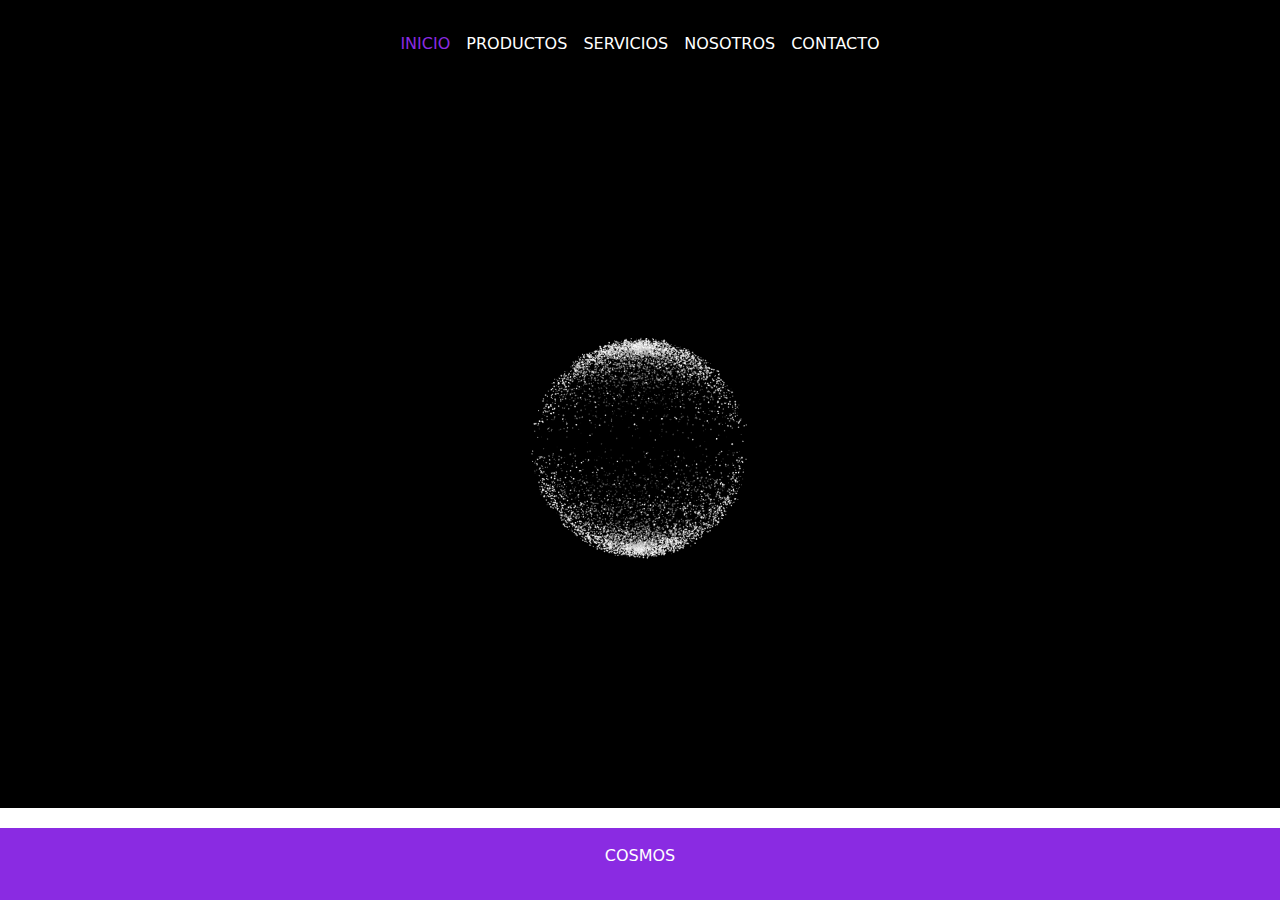
<file: index.html>
<!DOCTYPE html>
<html lang="es">

<head>
    <meta charset="UTF-8">
    <meta name="description" content="Transformamos datos en insights estratégicos con Data Science y Machine Learning. Descubre cómo nuestras soluciones de IoT impulsan la innovación tecnológica.">
    <meta name="keywords" content="Data Science, Machine Learning, Internet de las Cosas, IoT, Innovación tecnológica, Insights estratégicos, Soluciones avanzadas.">
    <meta http-equiv="X-UA-Compatible" content="ie=edge">
    <meta name="viewport" content="width=device-width, initial-scale=1.0">
    <title>Cosmos</title>
    <link rel="shortcut icon" href="./assets/icons/Favicon.svg" type="image/x-icon">

    <link rel="stylesheet" href="./css/bootstrap.min.css">
    <link rel="stylesheet" href="./css/style.css">

</head>

<body class="body-pages">
    <header class="header d-flex justify-content-md-center">
        <nav class="navbar navbar-expand-lg">
            <div class="container-fluid container-color">
                <button class="navbar-toggler toggler-color" type="button" data-bs-toggle="collapse"
                    data-bs-target="#navbarSupportedContent" aria-controls="navbarSupportedContent"
                    aria-expanded="false" aria-label="Toggle navigation">
                    <span class="navbar-toggler-icon"></span>
                </button>
                <div class="collapse navbar-collapse" id="navbarSupportedContent">
                    <ul class="navbar-nav me-auto mb-2 mb-lg-0">
                        <li class="nav-item">
                            <a class="nav-link link-active" aria-current="page" href="./index.html">INICIO</a>
                        </li>
                        <li class="nav-item">
                            <a class="nav-link" href="./pages/productos.html">PRODUCTOS</a>
                        </li>
                        <li class="nav-item">
                            <a class="nav-link" href="./pages/servicios.html">SERVICIOS</a>
                        </li>
                        <li class="nav-item">
                            <a class="nav-link" href="./pages/nosotros.html">NOSOTROS</a>
                        </li>
                        <li class="nav-item">
                            <a class="nav-link" href="./pages/contacto.html">CONTACTO</a>
                        </li>
                    </ul>
                </div>
            </div>
        </nav>
    </header>

    <main class="main-inicio">
        <img src="./assets/images/ImagenInicio.gif" class="img-inicio" alt="particulas en el cosmos">
    </main>

    <footer class="footer-cosmos">
        <p>COSMOS</p>
    </footer>



    <script src="./js/bootstrap.bundle.min.js"></script>
</body>

</html>
</file>
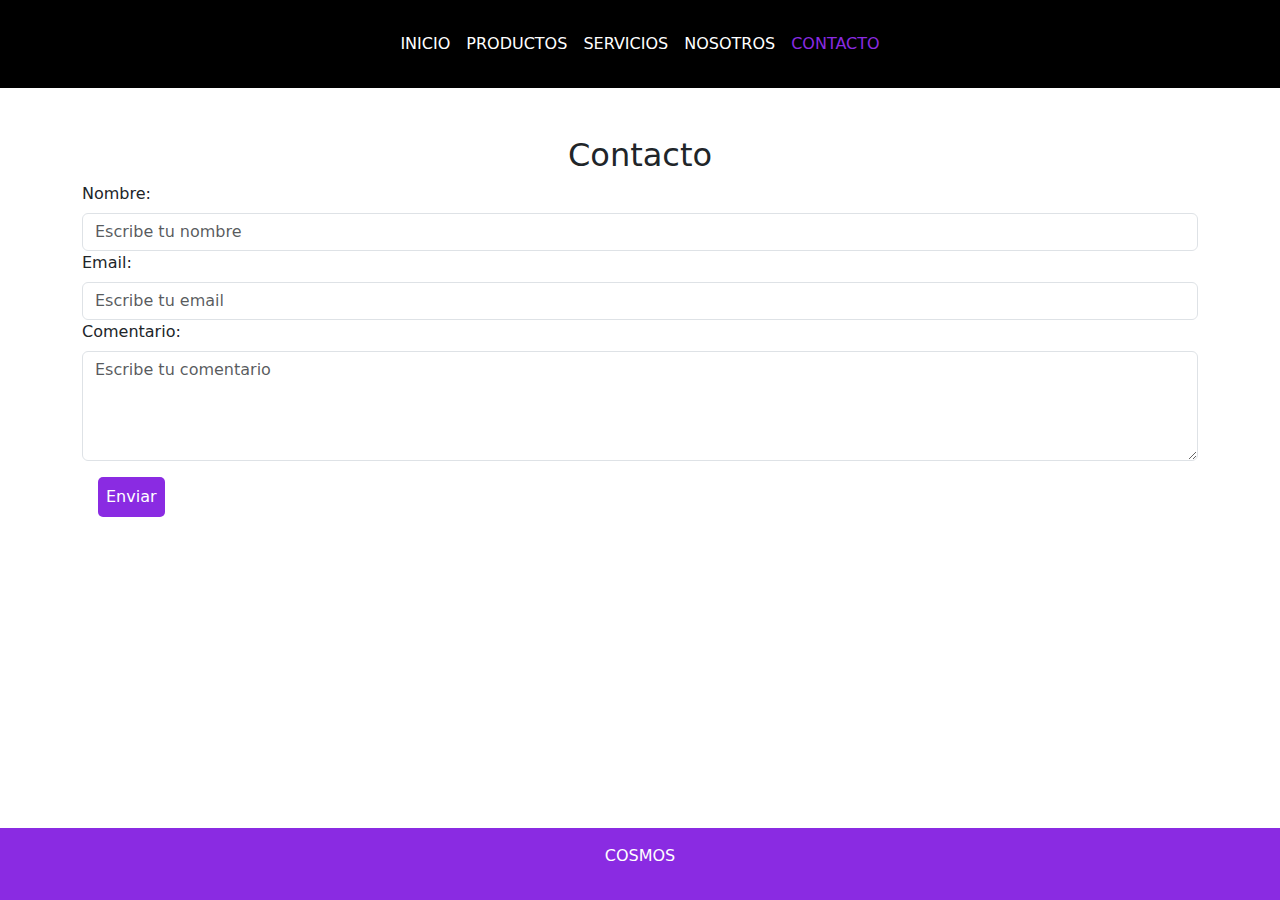
<file: pages/contacto.html>
<!DOCTYPE html>
<html lang="es">

<head>
    <meta charset="UTF-8">
    <meta name="description" content="Contáctanos para explorar cómo nuestras soluciones en Data Science, Machine Learning e IoT pueden beneficiar a tu negocio. Estamos aquí para ayudarte.">
    <meta name="keywords" content="Contacto, Soluciones, Data Science, Machine Learning, IoT, Beneficios, Ayuda, Negocio.">
    <meta http-equiv="X-UA-Compatible" content="ie=edge">
    <meta name="viewport" content="width=device-width, initial-scale=1.0">
    <title>Cosmos</title>
    <link rel="shortcut icon" href="../assets/icons/Favicon.svg" type="image/x-icon">

    <link rel="stylesheet" href="../css/bootstrap.min.css">
    <link rel="stylesheet" href="../css/style.css">
</head>

<body class="body-pages">
    <header class="header d-flex justify-content-md-center">
        <nav class="navbar navbar-expand-lg">
            <div class="container-fluid container-color">
                <button class="navbar-toggler toggler-color" type="button" data-bs-toggle="collapse"
                    data-bs-target="#navbarSupportedContent" aria-controls="navbarSupportedContent"
                    aria-expanded="false" aria-label="Toggle navigation">
                    <span class="navbar-toggler-icon"></span>
                </button>
                <div class="collapse navbar-collapse" id="navbarSupportedContent">
                    <ul class="navbar-nav me-auto mb-2 mb-lg-0">
                        <li class="nav-item">
                            <a class="nav-link" aria-current="page" href="../index.html">INICIO</a>
                        </li>
                        <li class="nav-item">
                            <a class="nav-link" href="../pages/productos.html">PRODUCTOS</a>
                        </li>
                        <li class="nav-item">
                            <a class="nav-link" href="../pages/servicios.html">SERVICIOS</a>
                        </li>
                        <li class="nav-item">
                            <a class="nav-link" href="../pages/nosotros.html">NOSOTROS</a>
                        </li>
                        <li class="nav-item">
                            <a class="nav-link link-active" href="../pages/contacto.html">CONTACTO</a>
                        </li>
                    </ul>
                </div>
            </div>
        </nav>
    </header>


    <main class="container mt-5 main__contacto">
        <div class="row">
            <div class="col-sm-12 col-md-12">
                <h2 class="d-flex justify-content-md-center page-title">Contacto</h2>
            </div>
            <div>
                <form>
                    <div class="form-group form-group-autosetting">
                        <label for="nombre">Nombre:</label>
                        <input type="text" class="form-control" id="nombre" placeholder="Escribe tu nombre">
                    </div>

                    <div class="form-group form-group-autosetting">
                        <label for="email">Email:</label>
                        <input type="email" class="form-control" id="email" placeholder="Escribe tu email">
                    </div>

                    <div class="form-group form-group-autosetting">
                        <label for="comentario">Comentario:</label>
                        <textarea class="form-control" id="comentario" rows="4"
                            placeholder="Escribe tu comentario"></textarea>
                    </div>

                    <button type="submit" class="btn-primary">Enviar</button>
                </form>
            </div>
        </div>
    </main>

    <footer class="footer-cosmos">
        <p>COSMOS</p>
    </footer>

    <script src="../js/bootstrap.bundle.min.js"></script>
</body>
</html>
</file>
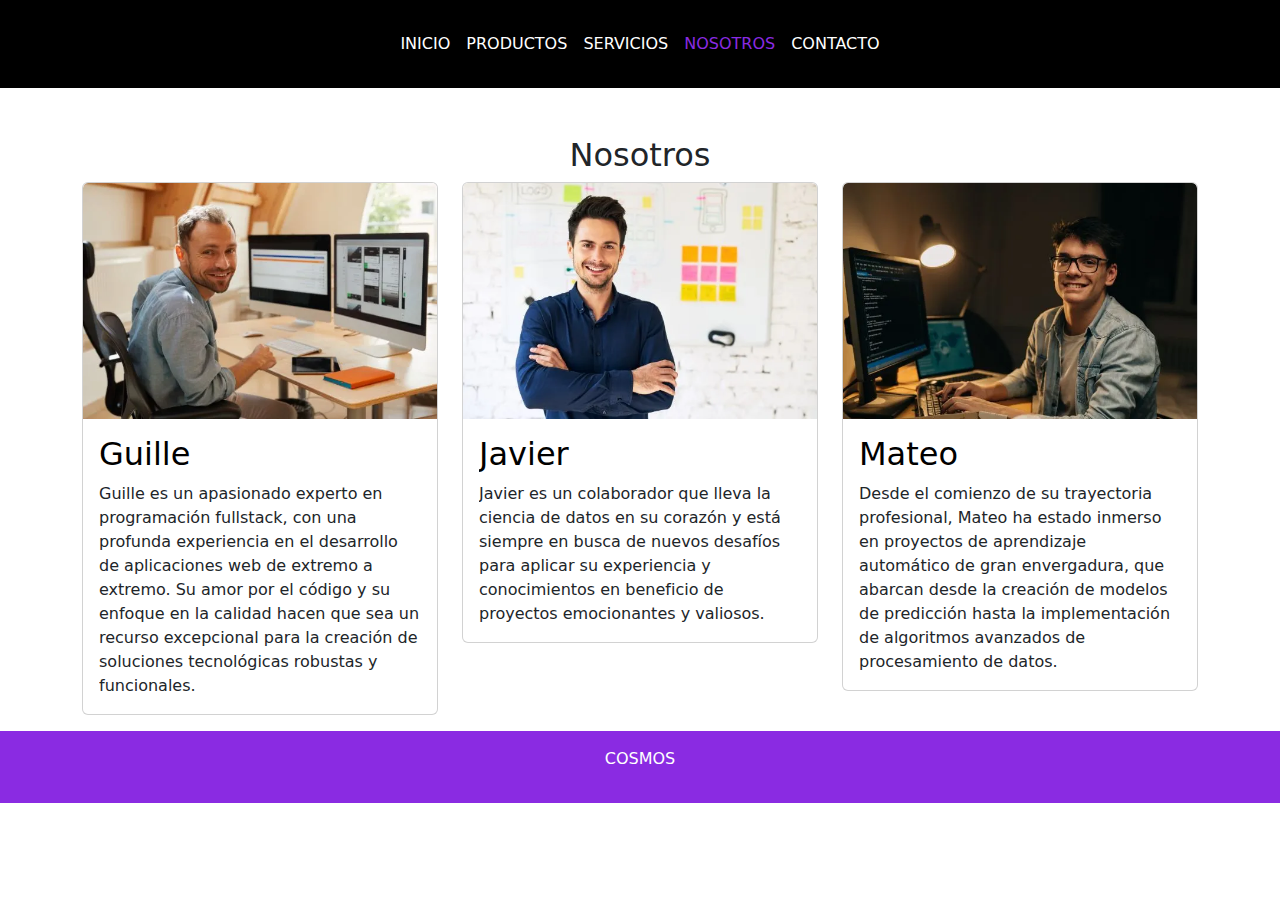
<file: pages/nosotros.html>
<!DOCTYPE html>
<html lang="es">

<head>
    <meta charset="UTF-8">
    <meta name="description"
        content="Conoce a nuestro equipo de colaboradores, profesionales y expertos en Data Science, Machine Learning e Internet de las Cosas. Impulsamos la excelencia tecnológica.">
    <meta name="keywords"
        content="Nosotros, Equipo, Colaboradores, Profesionales, Expertos, Data Science, Machine Learning, Internet de las Cosas, Excelencia tecnológica.">
    <meta http-equiv="X-UA-Compatible" content="ie=edge">
    <meta name="viewport" content="width=device-width, initial-scale=1.0">
    <title>Nosotros</title>
    <link rel="shortcut icon" href="../assets/icons/Favicon.svg" type="image/x-icon">


    <link rel="stylesheet" href="https://cdnjs.cloudflare.com/ajax/libs/animate.css/4.1.1/animate.min.css" />
    <link rel="stylesheet" href="../css/bootstrap.min.css">
    <link rel="stylesheet" href="../css/style.css">

</head>

<body class="body-pages">
    <header class="header d-flex justify-content-md-center">
        <nav class="navbar navbar-expand-lg">
            <div class="container-fluid container-color">
                <button class="navbar-toggler toggler-color" type="button" data-bs-toggle="collapse"
                    data-bs-target="#navbarSupportedContent" aria-controls="navbarSupportedContent"
                    aria-expanded="false" aria-label="Toggle navigation">
                    <span class="navbar-toggler-icon"></span>
                </button>
                <div class="collapse navbar-collapse" id="navbarSupportedContent">
                    <ul class="navbar-nav me-auto mb-2 mb-lg-0">
                        <li class="nav-item">
                            <a class="nav-link" aria-current="page" href="../index.html">INICIO</a>
                        </li>
                        <li class="nav-item">
                            <a class="nav-link" href="../pages/productos.html">PRODUCTOS</a>
                        </li>
                        <li class="nav-item">
                            <a class="nav-link" href="../pages/servicios.html">SERVICIOS</a>
                        </li>
                        <li class="nav-item">
                            <a class="nav-link link-active" href="../pages/nosotros.html">NOSOTROS</a>
                        </li>
                        <li class="nav-item">
                            <a class="nav-link" href="../pages/contacto.html">CONTACTO</a>
                        </li>
                    </ul>
                </div>
            </div>
        </nav>
    </header>

    <main class="container mt-5">
        <div class="row">
            <div class="col-sm-12 col-md-12">
                <h2 class="d-flex justify-content-md-center page-title">Nosotros</h2>
            </div>
            <div class="col-md-4 animate__animated animate__backInLeft">
                <div class="card">
                    <img src="../assets/images/colaborador1.webp" class="card-img-top" alt="Guillermo">
                    <div class="card-body">
                        <h2><a class="enlaces" href="enlace1.html">Guille</a></h2>
                        <p class="card-text">Guille es un apasionado experto en programación fullstack, con una profunda
                            experiencia en el desarrollo de aplicaciones web de extremo a extremo. Su amor por el código
                            y su enfoque en la calidad hacen que sea un recurso excepcional para la creación de
                            soluciones tecnológicas robustas y funcionales.</p>
                    </div>
                </div>
            </div>

            <div class="col-md-4 animate__animated animate__backInUp">
                <div class="card">
                    <img src="../assets/images/colaborador2.webp" class="card-img-top" alt="Javier">
                    <div class="card-body">
                        <h2><a class="enlaces" href="enlace2.html">Javier</a></h2>
                        <p class="card-text">Javier es un colaborador que lleva la ciencia de datos en su corazón y está
                            siempre en busca de nuevos desafíos para aplicar su experiencia y conocimientos en beneficio
                            de proyectos emocionantes y valiosos.</p>
                    </div>
                </div>
            </div>

            <div class="col-md-4 animate__animated animate__backInRight">
                <div class="card">
                    <img src="../assets/images/colaborador3.webp" class="card-img-top"
                        alt="Mateo">
                    <div class="card-body">
                        <h2><a class="enlaces" href="enlace3.html">Mateo</a></h2>
                        <p class="card-text">Desde el comienzo de su trayectoria profesional, Mateo ha estado inmerso en
                            proyectos de aprendizaje automático de gran envergadura, que abarcan desde la creación de
                            modelos de predicción hasta la implementación de algoritmos avanzados de procesamiento de
                            datos.</p>
                    </div>
                </div>
            </div>
        </div>
    </main>

    <footer class="footer-pages">
        <p>COSMOS</p>
    </footer>

    <script src="../js/bootstrap.bundle.min.js"></script>
</body>

</html>
</file>
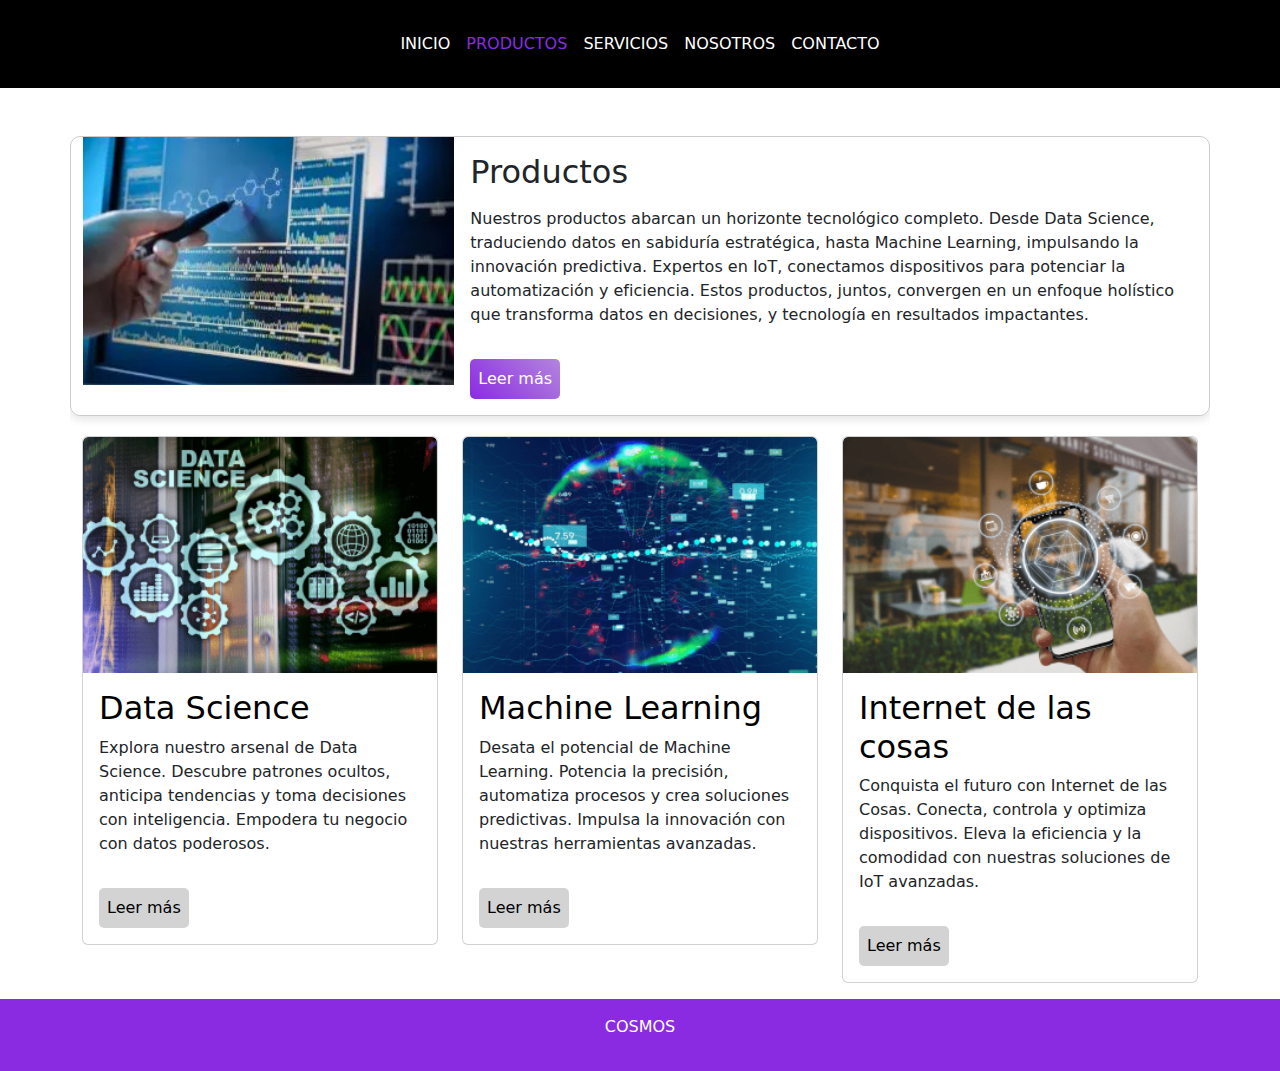
<file: pages/productos.html>
<!DOCTYPE html>
<html lang="es">

<head>
    <meta charset="UTF-8">
    <meta name="description" content="Explora nuestros productos en Data Science, Machine Learning e Internet de las Cosas. Potencia tus decisiones con análisis inteligente y soluciones predictivas.">
    <meta name="keywords" content="Productos, Data Science, Machine Learning, Internet de las Cosas, IoT, Análisis inteligente, Soluciones predictivas.">
    <meta http-equiv="X-UA-Compatible" content="ie=edge">
    <meta name="viewport" content="width=device-width, initial-scale=1.0">
    <title>Cosmos</title>
    <link rel="shortcut icon" href="../assets/icons/Favicon.svg" type="image/x-icon">

    <link rel="stylesheet" href="https://cdnjs.cloudflare.com/ajax/libs/animate.css/4.1.1/animate.min.css"/>
    <link rel="stylesheet" href="../css/bootstrap.min.css">
    <link rel="stylesheet" href="../css/style.css">

</head> 

<body class="body-pages">
    <header class="header d-flex justify-content-md-center">
        <nav class="navbar navbar-expand-lg">
            <div class="container-fluid container-color">
                <button class="navbar-toggler toggler-color" type="button" data-bs-toggle="collapse"
                    data-bs-target="#navbarSupportedContent" aria-controls="navbarSupportedContent"
                    aria-expanded="false" aria-label="Toggle navigation">
                    <span class="navbar-toggler-icon"></span>
                </button>
                <div class="collapse navbar-collapse" id="navbarSupportedContent">
                    <ul class="navbar-nav me-auto mb-2 mb-lg-0">
                        <li class="nav-item">
                            <a class="nav-link" aria-current="page" href="../index.html">INICIO</a>
                        </li>
                        <li class="nav-item">
                            <a class="nav-link link-active" href="../pages/productos.html">PRODUCTOS</a>
                        </li>
                        <li class="nav-item">
                            <a class="nav-link" href="../pages/servicios.html">SERVICIOS</a>
                        </li>
                        <li class="nav-item">
                            <a class="nav-link" href="../pages/nosotros.html">NOSOTROS</a>
                        </li>
                        <li class="nav-item">
                            <a class="nav-link" href="../pages/contacto.html">CONTACTO</a>
                        </li>
                    </ul>
                </div>
            </div>
        </nav>
    </header>

    <main class="container mt-5">
        <div class="row">
            <div class="card-present col-12 col-md-12 animate__animated animate__fadeIn">
                <div class="col-12 col-md-4">
                    <img src="../assets/images/Productos.webp" class="card-img-top" alt="Productos">
                </div>
                <div class="col-12 col-md-8">
                    <h2>Productos</h2>
                    <p>Nuestros productos abarcan un horizonte tecnológico completo. Desde Data Science, traduciendo
                        datos en sabiduría estratégica, hasta Machine Learning, impulsando la innovación predictiva.
                        Expertos en IoT, conectamos dispositivos para potenciar la automatización y eficiencia.
                        Estos productos, juntos, convergen en un enfoque holístico que transforma datos en decisiones, y
                        tecnología en
                        resultados impactantes.
                    </p>
                    <button class="gradient">Leer más</button>
                </div>
            </div>
            <div class="col-md-4 animate__animated animate__fadeIn">
                <div class="card">
                    <img src="../assets/images/DataScience.webp" class="card-img-top" alt="Producto Data Science">
                    <div class="card-body">
                        <h2><a class="enlaces" href="enlace1.html">Data Science</a></h2>
                        <p class="card-text">Explora nuestro arsenal de Data Science. Descubre patrones ocultos,
                            anticipa tendencias y toma decisiones con inteligencia. Empodera tu negocio con datos
                            poderosos.</p>
                    </div>
                    <div>
                        <button class="btn-secondary">Leer más</button>
                    </div>
                </div>
            </div>

            <div class="col-md-4 animate__animated animate__fadeIn">
                <div class="card">
                    <img src="../assets/images/HugeData.webp" class="card-img-top" alt="Producto Huge Data">
                    <div class="card-body">
                        <h2><a class="enlaces" href="enlace2.html">Machine Learning</a></h2>
                        <p class="card-text">Desata el potencial de Machine Learning. Potencia la precisión, automatiza
                            procesos y crea soluciones predictivas. Impulsa la innovación con nuestras herramientas
                            avanzadas.</p>
                    </div>
                    <div>
                        <button class="btn-secondary">Leer más</button>
                    </div>
                </div>
            </div>

            <div class="col-md-4 animate__animated animate__fadeIn">
                <div class="card">
                    <img src="../assets/images/IOT.webp" class="card-img-top" alt="Producto Internet de las cosas">
                    <div class="card-body">
                        <h2><a class="enlaces" href="enlace3.html">Internet de las cosas</a></h2>
                        <p class="card-text">Conquista el futuro con Internet de las Cosas. Conecta, controla y optimiza
                            dispositivos. Eleva la eficiencia y la comodidad con nuestras soluciones de IoT avanzadas.
                        </p>
                    </div>
                    <div>
                        <button class="btn-secondary">Leer más</button>
                    </div>
                </div>
            </div>
        </div>
    </main>





    <footer class="footer-pages">
        <p>COSMOS</p>
    </footer>



    <script src="../js/bootstrap.bundle.min.js"></script>
</body>

</html>
</file>
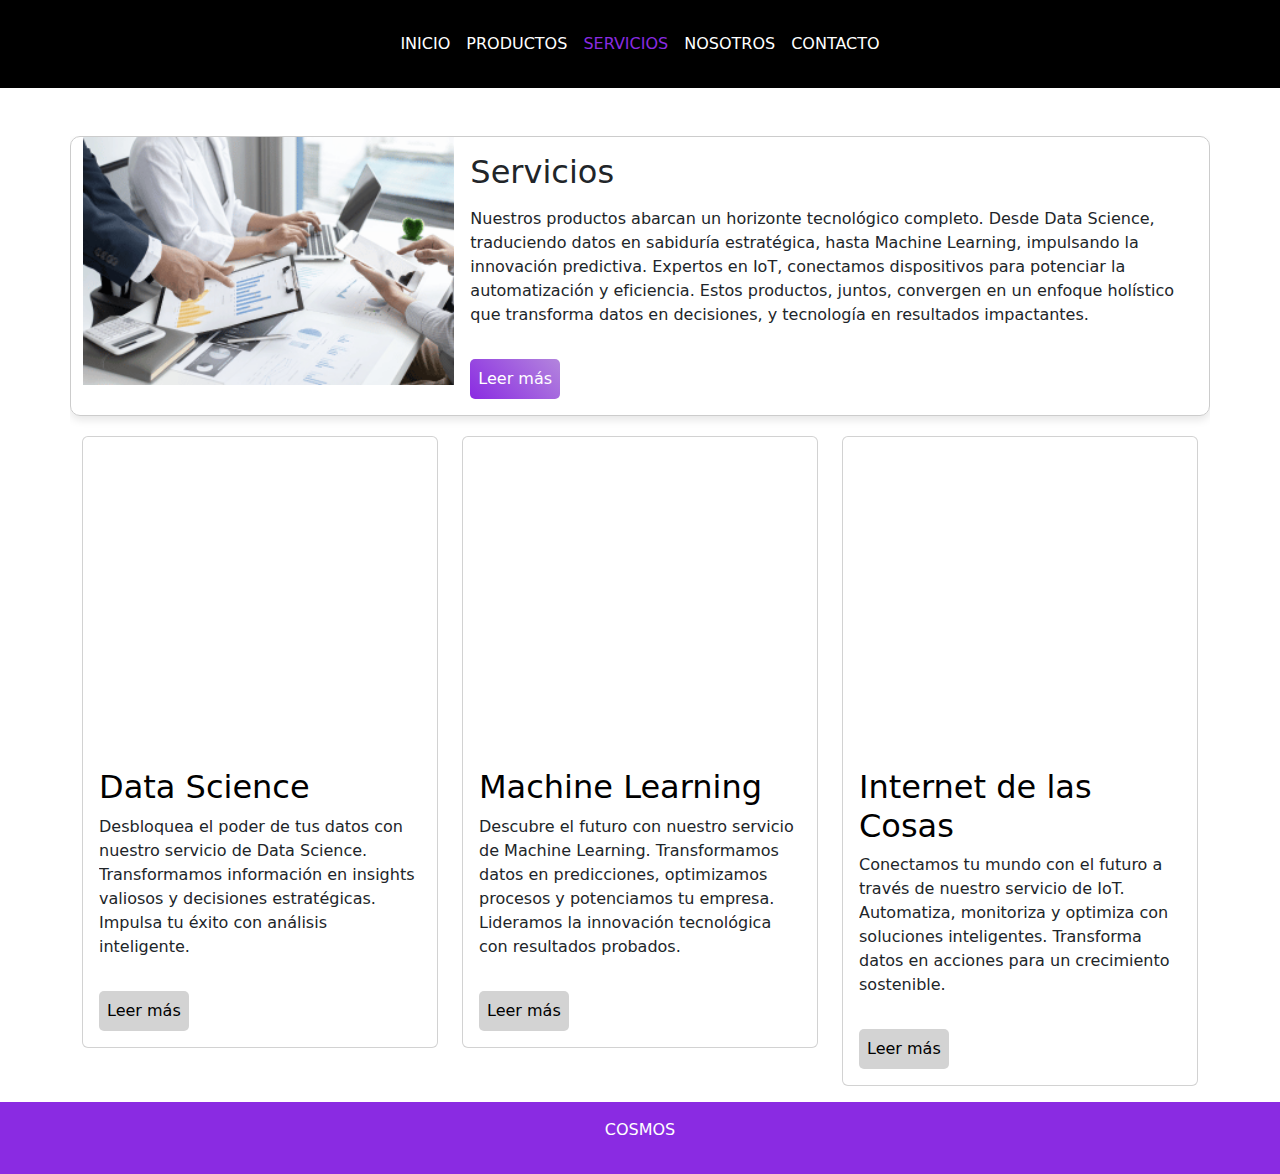
<file: pages/servicios.html>
<!DOCTYPE html>
<html lang="es">

<head>
    <meta charset="UTF-8">
    <meta name="description" content="Descubre nuestros servicios en Data Science, Machine Learning e Internet de las Cosas. Potenciamos tu negocio con análisis estratégico y soluciones innovadoras.">
    <meta name="keywords" content="Servicios, Data Science, Machine Learning, Internet de las Cosas, IoT, Análisis estratégico, Soluciones innovadoras.">
    <meta http-equiv="X-UA-Compatible" content="ie=edge">
    <meta name="viewport" content="width=device-width, initial-scale=1.0">
    <title>Servicios</title>
    <link rel="shortcut icon" href="../assets/icons/Favicon.svg" type="image/x-icon">

    <link rel="stylesheet" href="https://cdnjs.cloudflare.com/ajax/libs/animate.css/4.1.1/animate.min.css"/>
    <link rel="stylesheet" href="../css/bootstrap.min.css">
    <link rel="stylesheet" href="../css/style.css">
</head>

<body class="body-pages">
    <header class="header d-flex justify-content-md-center">
        <nav class="navbar navbar-expand-lg">
            <div class="container-fluid container-color">
                <button class="navbar-toggler toggler-color" type="button" data-bs-toggle="collapse"
                    data-bs-target="#navbarSupportedContent" aria-controls="navbarSupportedContent"
                    aria-expanded="false" aria-label="Toggle navigation">
                    <span class="navbar-toggler-icon"></span>
                </button>
                <div class="collapse navbar-collapse" id="navbarSupportedContent">
                    <ul class="navbar-nav me-auto mb-2 mb-lg-0">
                        <li class="nav-item">
                            <a class="nav-link" aria-current="page" href="../index.html">INICIO</a>
                        </li>
                        <li class="nav-item">
                            <a class="nav-link" href="../pages/productos.html">PRODUCTOS</a>
                        </li>
                        <li class="nav-item">
                            <a class="nav-link link-active" href="../pages/servicios.html">SERVICIOS</a>
                        </li>
                        <li class="nav-item">
                            <a class="nav-link" href="../pages/nosotros.html">NOSOTROS</a>
                        </li>
                        <li class="nav-item">
                            <a class="nav-link" href="../pages/contacto.html">CONTACTO</a>
                        </li>
                    </ul>
                </div>
            </div>
        </nav>
    </header>

    <main class="container mt-5">
        <div class="row">
            <div class="card-present col-12 col-md-12 animate__animated animate__fadeIn">
                <div class="col-12 col-md-4">
                    <img src="../assets/images/Servicios.webp" class="card-img-top" alt="Servicios">
                </div>
                <div class="col-12 col-md-8">
                    <h2>Servicios</h2>
                    <p>Nuestros productos abarcan un horizonte tecnológico completo. Desde Data Science, traduciendo
                        datos en sabiduría estratégica, hasta Machine Learning, impulsando la innovación predictiva.
                        Expertos en IoT, conectamos dispositivos para potenciar la automatización y eficiencia.
                        Estos productos, juntos, convergen en un enfoque holístico que transforma datos en decisiones, y
                        tecnología en
                        resultados impactantes.
                    </p>
                    <button class="gradient">Leer más</button>
                </div>
            </div>

            <div class="col-md-4 animate__animated animate__fadeIn">
                <div class="card">
                    <iframe width="560" height="315" src="https://www.youtube.com/embed/wuwGEEEaT-c" title="YouTube video player" frameborder="0" allow="accelerometer; autoplay; clipboard-write; encrypted-media; gyroscope; picture-in-picture; web-share" allowfullscreen class="card-img-top" alt="Servicio1"></iframe>
                    <div class="card-body">
                        <h2><a class="enlaces" href="enlace1.html">Data Science</a></h2>
                        <p class="card-text">Desbloquea el poder de tus datos con nuestro servicio de Data Science. Transformamos información en insights valiosos y decisiones estratégicas. Impulsa tu éxito con análisis inteligente.</p>
                    </div>
                    <div>
                        <button class="btn-secondary">Leer más</button>
                    </div>
                </div>
            </div>

            <div class="col-md-4 animate__animated animate__fadeIn">
                <div class="card">
                    <iframe width="560" height="315" src="https://www.youtube.com/embed/upbjHe-hWGs" title="YouTube video player" frameborder="0" allow="accelerometer; autoplay; clipboard-write; encrypted-media; gyroscope; picture-in-picture; web-share" allowfullscreen class="card-img-top" alt="Servicio2"></iframe>
                    <div class="card-body">
                        <h2><a class="enlaces" href="enlace2.html">Machine Learning</a></h2>
                        <p class="card-text">Descubre el futuro con nuestro servicio de Machine Learning. Transformamos datos en predicciones, optimizamos procesos y potenciamos tu empresa. Lideramos la innovación tecnológica con resultados probados.</p>
                    </div>
                    <div>
                        <button class="btn-secondary">Leer más</button>
                    </div>
                </div>
            </div>

            <div class="col-md-4 animate__animated animate__fadeIn">
                <div class="card">
                    <iframe width="560" height="315" src="https://www.youtube.com/embed/VbOTzVSEaZA" title="YouTube video player" frameborder="0" allow="accelerometer; autoplay; clipboard-write; encrypted-media; gyroscope; picture-in-picture; web-share" allowfullscreen class="card-img-top" alt="Servicio3"></iframe>
                    <div class="card-body">
                        <h2><a class="enlaces" href="enlace3.html">Internet de las Cosas</a></h2>
                        <p class="card-text">Conectamos tu mundo con el futuro a través de nuestro servicio de IoT. Automatiza, monitoriza y optimiza con soluciones inteligentes. Transforma datos en acciones para un crecimiento sostenible.</p>
                    </div>
                    <div>
                        <button class="btn-secondary">Leer más</button>
                    </div>
                </div>
            </div>
        </div>
    </main>

    <footer class="footer-pages">
        <p>COSMOS</p>
    </footer>

    <script src="../js/bootstrap.bundle.min.js"></script>
</body>
</html>
</file>
<file: css/style.css>
.button-prueba {
  background-color: blueviolet;
}

.btn-primary {
  background-color: blueviolet;
  color: white;
  padding: 0.5rem;
  border: none;
  margin: 1rem;
  border-radius: 5px;
}

.btn-secondary {
  background-color: lightgrey;
  color: black;
  padding: 0.5rem;
  border: none;
  margin: 1rem;
  border-radius: 5px;
}

.card-present {
  display: flex;
  flex-wrap: wrap;
  border: 1px solid #ccc;
  border-radius: 10px;
  margin-bottom: 20px;
  box-shadow: 0 4px 8px rgba(0, 0, 0, 0.1);
}
.card-present .col-md-8 h2 {
  margin: 1rem;
}
.card-present .col-md-8 p {
  margin: 1rem;
}

.gradient {
  background: linear-gradient(45deg, blueviolet, rgb(179, 133, 221));
  color: white;
  font-weight: 500;
  border: none;
  border-radius: 5px;
  padding: 0.5rem;
  margin: 1rem;
}

* {
  margin: 0;
  padding: 0;
  box-sizing: border-box;
  overflow-x: hidden;
}

.body-inicio {
  background-color: black;
}

.header {
  background-color: black;
}
.header .container-color {
  background-color: black;
  padding: 1rem;
}
.header .toggler-color {
  background-color: blueviolet;
}
.header .nav-link {
  color: white;
}
.header .nav-link:hover {
  color: lightgrey;
}
.header .nav-link.link-active {
  color: blueviolet;
  font-weight: 500;
}

.main-inicio {
  display: flex;
  justify-content: center;
  align-items: center;
  background-color: black;
  height: 80vh;
}
.main-inicio .img-inicio {
  height: 400px;
  width: 400px;
}

.enlaces {
  color: black;
  text-decoration: none;
}

.main__contacto {
  background-color: white;
  height: 75vh;
}

.footer-pages {
  display: flex;
  justify-content: center;
  align-items: center;
  padding: 1rem;
  margin-top: 1rem;
  background-color: blueviolet;
  color: white;
  width: 100vw;
  position: relative;
  bottom: 0;
}

.footer-cosmos {
  display: flex;
  justify-content: center;
  align-items: center;
  padding: 1rem;
  background-color: blueviolet;
  color: white;
  width: 100vw;
  position: absolute;
  bottom: 0;
}

/*# sourceMappingURL=style.css.map */
</file>
